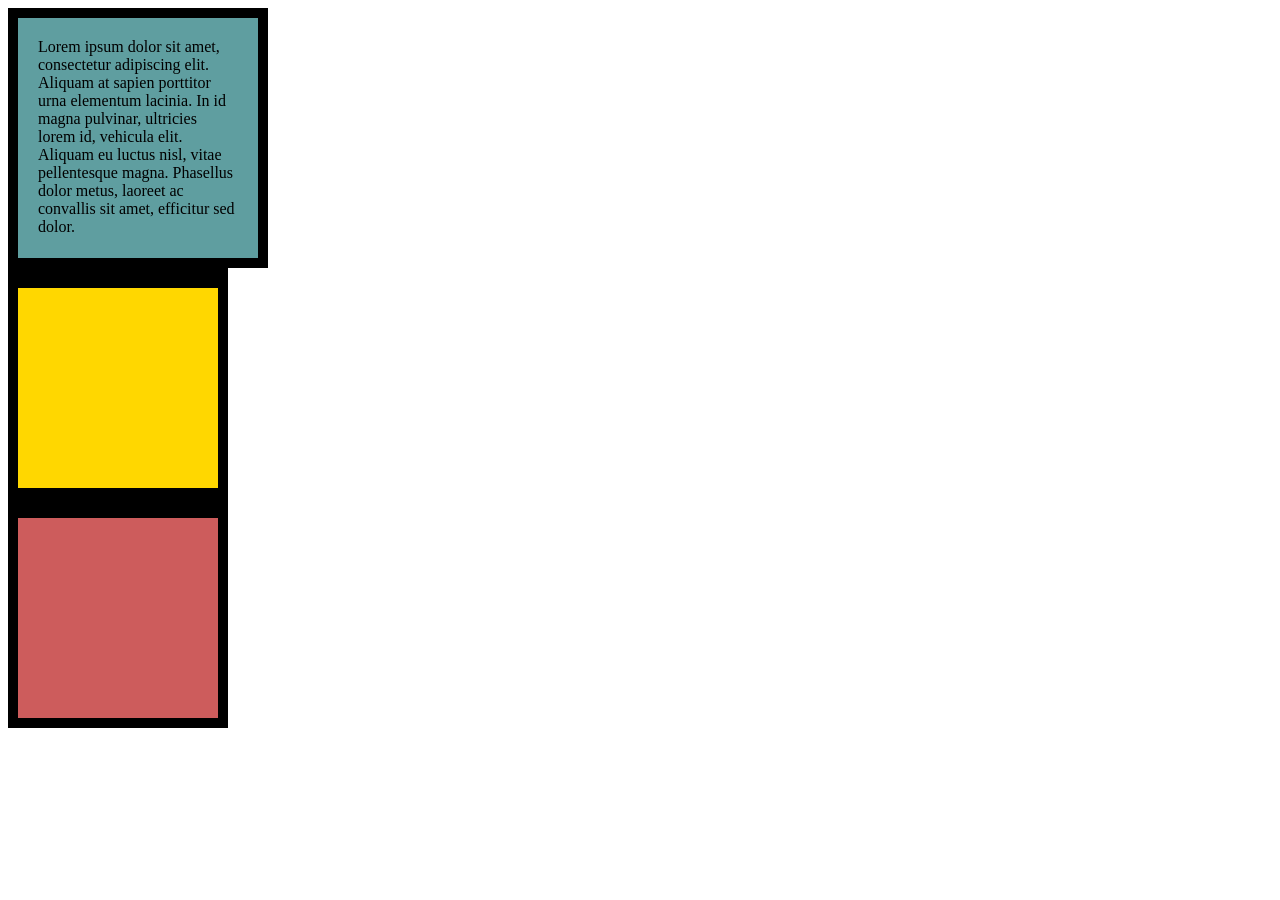
<file: 6.3+CSS+Box+Model/6.3 CSS Box Model/index.html>
<!DOCTYPE html>
<html lang="en">

<head>
  <meta charset="UTF-8">
  <title>CSS Box Model</title>
  <style>

    div{
      height: 200px;
      width: 200px;
    }

    p{
      margin: 0;
    }

    #first{
      background-color: cadetblue;
      padding: 20px;
      border: 10px solid black;

      
    }

    #second{
      background-color: gold;
      border-top: 20px solid black;
      border-bottom: 20px solid black;
      border-left: 10px solid black;
      border-right: 10px solid black;

    }

    #third{
      background-color: indianred;
      border:10px solid black
    }

  </style>
</head>

<body>



  <div id = "first">
    <p> Lorem ipsum dolor sit amet, consectetur adipiscing elit. Aliquam at sapien porttitor urna elementum lacinia. In
    id magna pulvinar, ultricies lorem id, vehicula elit. Aliquam eu luctus nisl, vitae pellentesque magna. Phasellus
    dolor metus, laoreet ac convallis sit amet, efficitur sed dolor.
    
  </p>
  </div>


  <div id = "second">

  </div>

  <div id = "third">

  </div>

  <!-- TODOs:
1. Create 3 Boxes using the div element.
2. Set their sizes to 200px heigh by 200px wide.
3. Set different background colors for each of the boxes (I used cadetblue, gold and indianred).
4. Add a paragraph <p> element into the first div and add the following words:
    Lorem ipsum dolor sit amet, consectetur adipiscing elit. Aliquam at sapien porttitor urna elementum lacinia. In
    id magna pulvinar, ultricies lorem id, vehicula elit. Aliquam eu luctus nisl, vitae pellentesque magna. Phasellus
    dolor metus, laoreet ac convallis sit amet, efficitur sed dolor.
5. Set the 1st div to have 20px padding all around with a black 10px border.
6. Fix the style of the <p> element to remove all margins.
Hint: Use the CSS inspector in Chrome.
7. Set the 2nd div to have a 20px border on top and bottom and 10px border left and right. (See goal image)
8. Set the 3rd div to have a 10px border 
9. Set the margins for the divs so that each box corner touches the other. (See the goal image)
-->

</body>

</html>
</file>
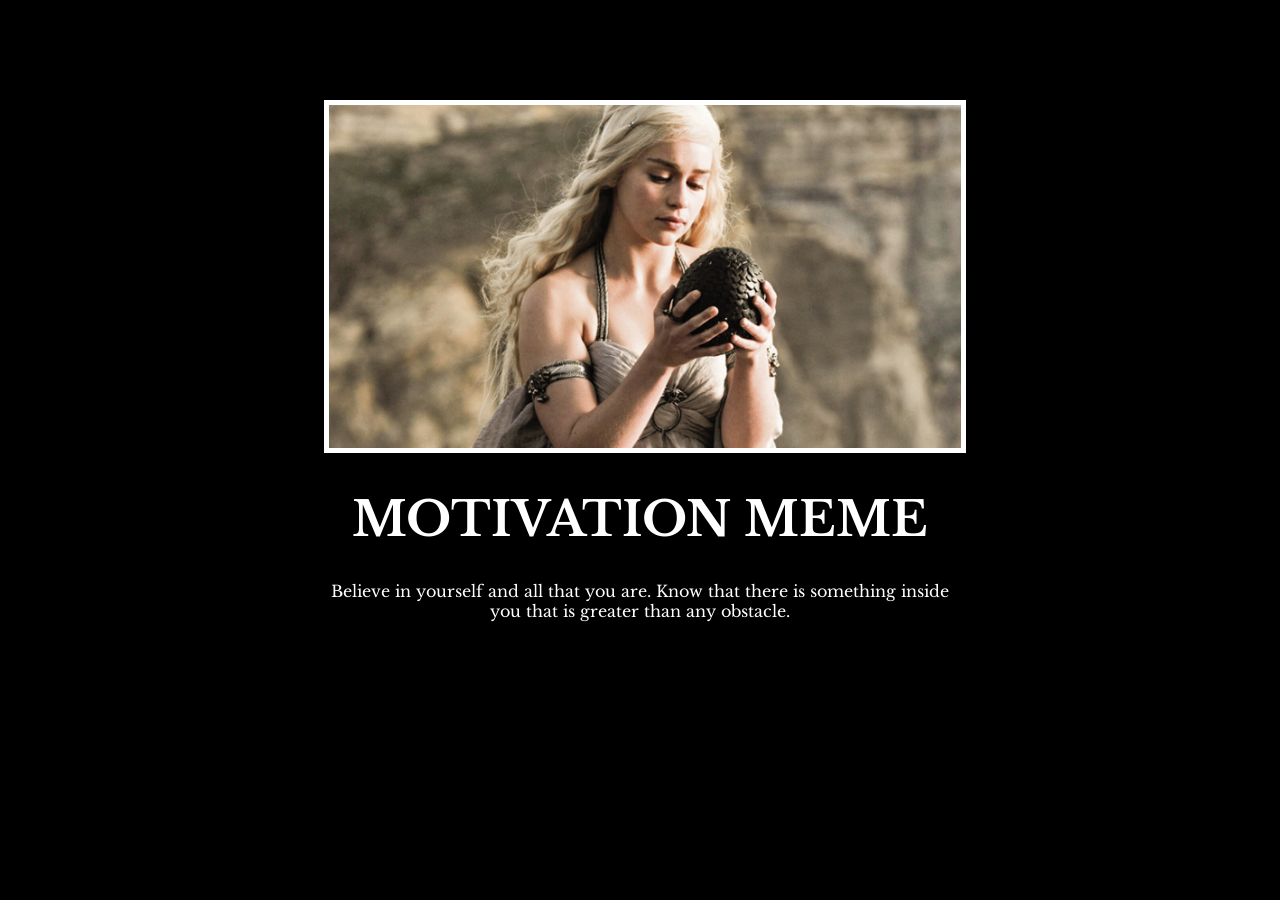
<file: 6.4+Motivation+Meme+Project/6.4 Motivation Meme Project/index.html>
<!DOCTYPE html>
<html lang="en">
<head>
  <meta charset="UTF-8">
  <meta name="viewport" content="width=device-width, initial-scale=1.0">
  <title>Project</title>
  <link rel="preconnect" href="https://fonts.googleapis.com">
  <link rel="preconnect" href="https://fonts.gstatic.com" crossorigin>
  <link href="https://fonts.googleapis.com/css2?family=Libre+Baskerville&display=swap" rel="stylesheet">
  <link rel="stylesheet" href="style.css">
  <link rel="stylesheet" href=" https://fonts.google.com/specimen/Libre+Baskerville"




</head>
<body>

  <div class="container">
    <img src="assets/images/daenerys.jpeg" alt="Motivational Image" class="motivation-img">
    <h1>Motivation Meme</h1>
    <p>Believe in yourself and all that you are. Know that there is something inside you that is greater than any obstacle.</p>
    
  </div>

</body>
</html>

<!-- 
  TODO: Create a motivational post website.
Style it how ever you like. 
Look at the goal image for inspiration.
But it must have the following features:
1. The main h1 text should be using the Regular Libre Baskerville Font from Google Fonts:
  https://fonts.google.com/specimen/Libre+Baskerville
2. The text should be white and background black.
3. Add your own image into the images folder inside assets. It should have a 5px white border.
4. The text should be center aligned.
5. Create a div to contain the h1, p and img elements. Adjust the margins so that the image and text are centered on the page. 
  Hint: You horizontally center a div by giving it a width of 50% and a margin-left of 25%.
  Hint: Set the image to have a width of 100% so it fills the div. 
6. Read about the text-transform property on MDN docs to make the h1 uppercase with CSS.
  https://developer.mozilla.org/en-US/docs/Web/CSS/text-transform 
-->
</file>
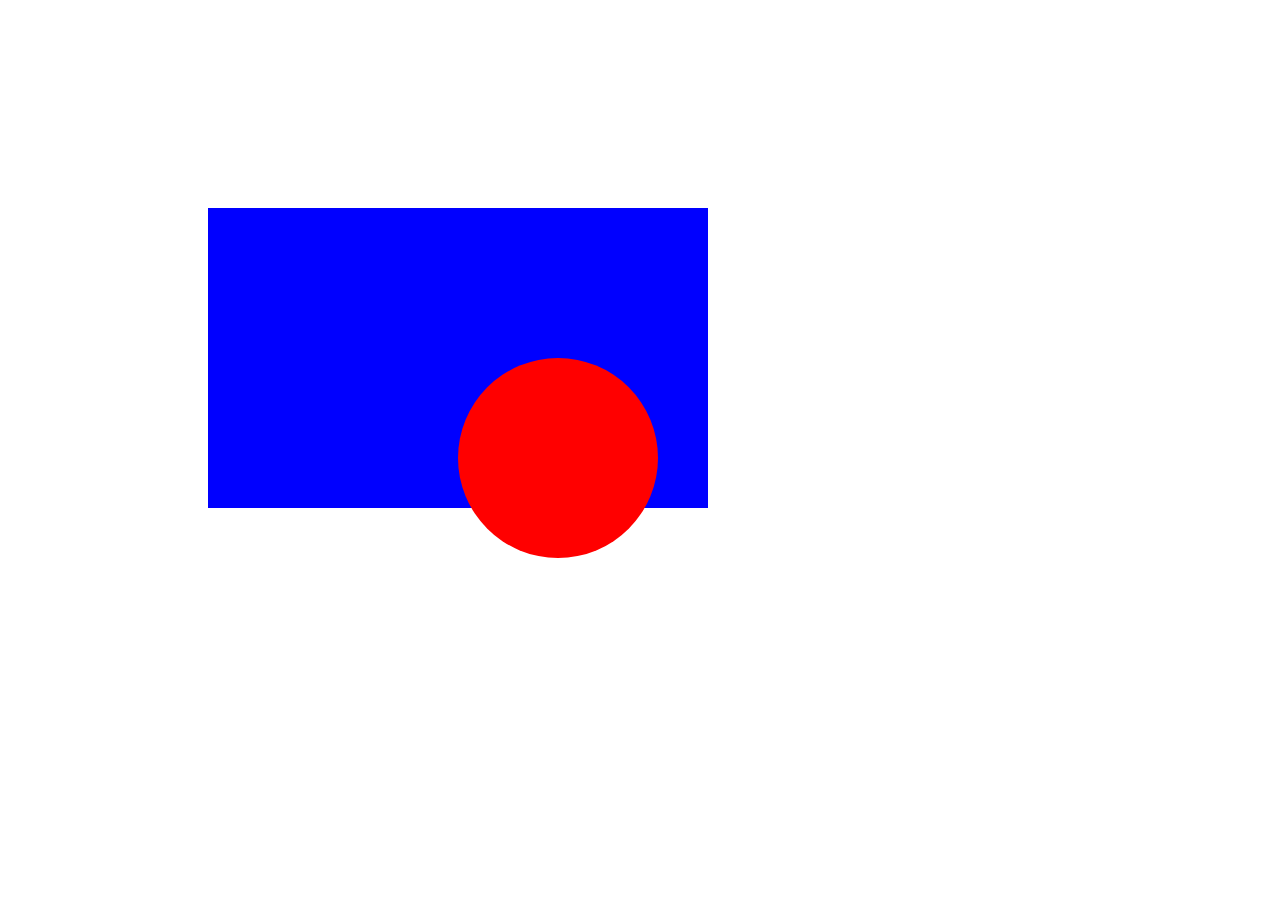
<file: 7.2+CSS+Positioning/7.2 CSS Positioning/index.html>
<!DOCTYPE html>
<html>

<head>
  <title>CSS Positioning Exercise</title>
  <style>
   .blue-box{
    height: 300px;
    width: 500px;
    background-color: blue;
    position: relative;
    top: 200px ;
    left:200px;
    z-index: -10;

   }

   .red-circle{
    height: 200px;
    width: 200px;
    position: absolute;
    border-radius: 50%;
    background-color: red;
    top:150px;
    left: 250px;

   }
  </style>
</head>

<body>
  <div class="blue-box">
    <div class="red-circle">
    </div>
  </div>

</body>

</html>
</file>
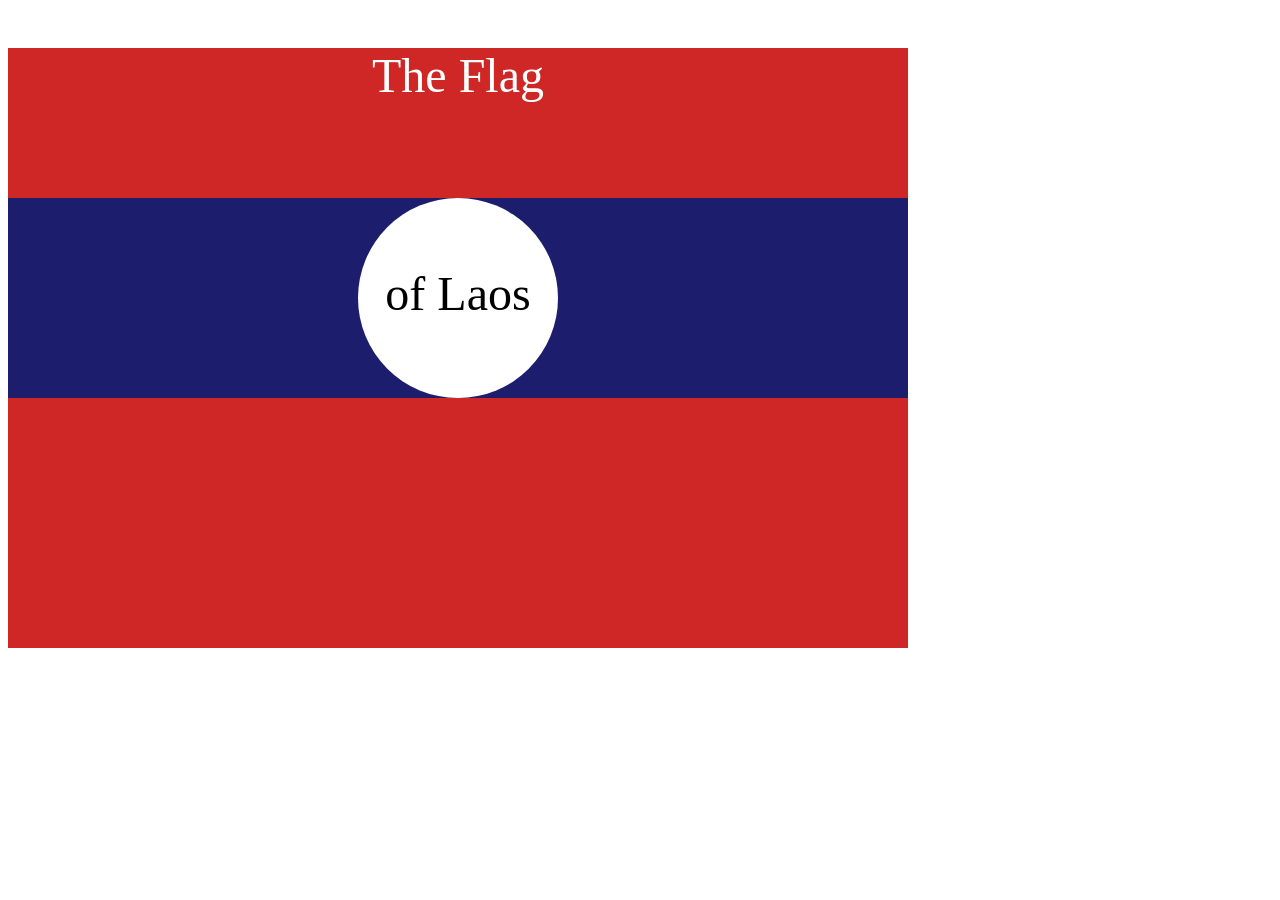
<file: 7.3+Flag+Project/7.3 CSS Flag Project/index.html>
<!DOCTYPE html>
<html lang="en">

<head>
  <meta charset="UTF-8">
  <title>CSS Flag Project</title>
  <style>
    .flag{
      background-color: rgb(207, 38, 38);
      height: 600px;
      width: 900px;
      position: relative;
    }
   

    .flag > div{
      background-color: rgb(29, 29, 109);
      height: 200px;
      width: 100%;
      position: absolute;
      top: 150px;
    }

    .flag > div > div{
      font-size: 2rem;
      color: #000;
      background-color: #fff;
      height: 200px;
      width: 200px;
      border-radius: 50%;
      position: absolute;
      left: 350px;
      text-align: center;
      
      
    }

    p{
      color: #fff;
      text-align: center;
      font-size: 3rem;
    }

    .flag div> div p{
      padding-top: 20px;
      color: #000;
    }
    
  </style>
</head>

<!-- 
  IMPORTANT! Do not change any HTML
Don't add any classes/ids/elements 
Use what you know about combining selectors 
and CSS specificity instead.
Hint 1: The flag is 900px by 600px and the circle is 200px by 200px.
Hint 2: You can use CSS inspection to get the colors from
https://appbrewery.github.io/flag-of-laos/
-->

<body>
  <div class="flag">
    <p>The Flag</p>
    <div>
      <div>
        <p>of Laos</p>
      </div>
    </div>
  </div>
</body>

</html>
</file>
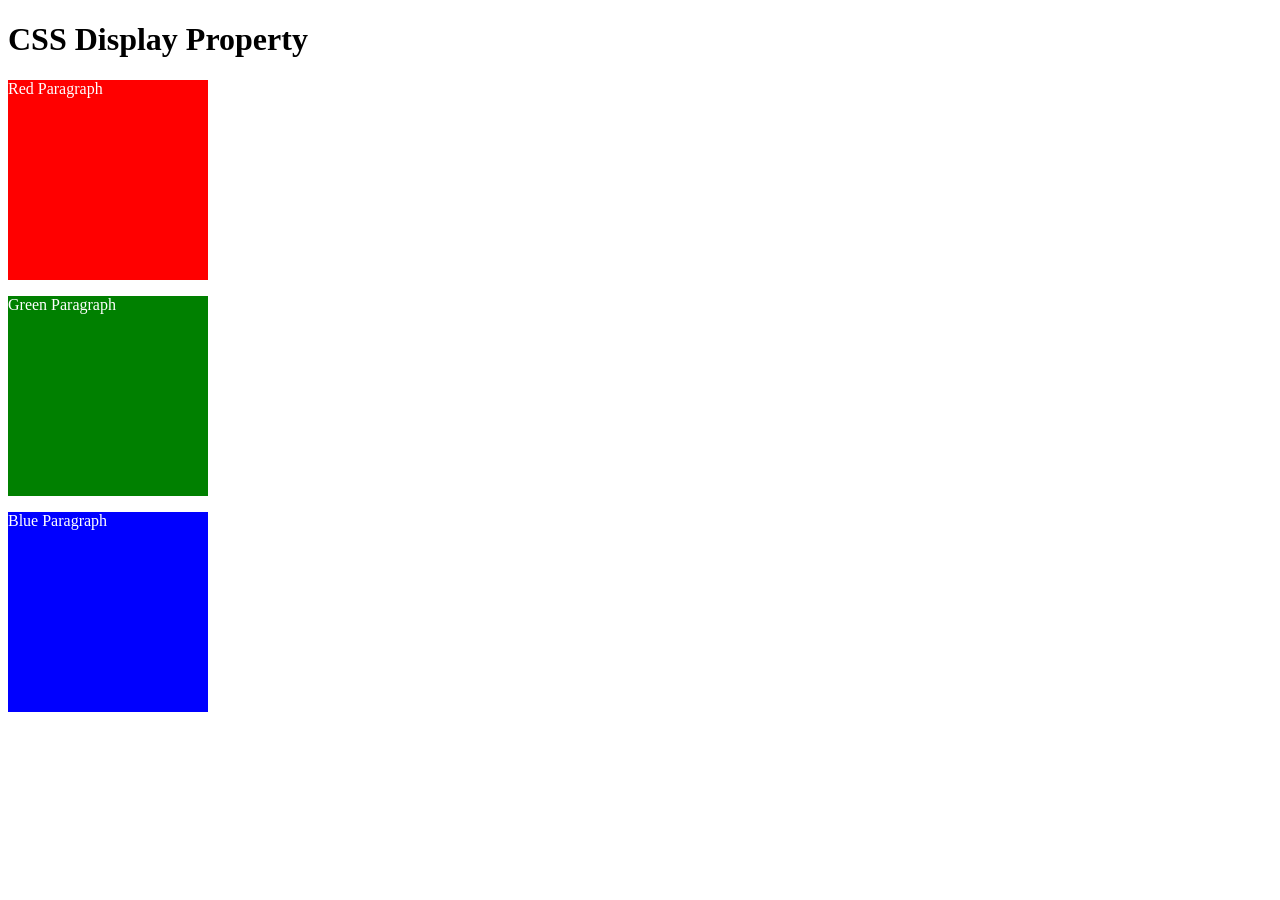
<file: 8.0+CSS+Display/8.0 CSS Display/index.html>
<!DOCTYPE html>
<html>

<!-- 
  TODO
1. By changing only the display property of the CSS make all 3 squares line up horizontally like in goal1 image.
2. Change only the display property to make all 3 squares line up vertically like in goal2 image. 
-->

<head>
  <title>CSS Display Property Example</title>
  <style>
    p {
      color: white;
    }

    .red {
      display: block ;
      width: 200px;
      height: 200px;
      background-color: red;
    }

    .green {
      display: block;
      width: 200px;
      height: 200px;
      background-color: green;
    }

    .blue {
      display: block;
      width: 200px;
      height: 200px;
      background-color: blue;
    }
  </style>
</head>


<body>
  <h1>CSS Display Property</h1>
  <p class="red">Red Paragraph </p>
  <p class="green">Green Paragraph</p>
  <p class="blue">Blue Paragraph</p>
</body>

</html>
</file>
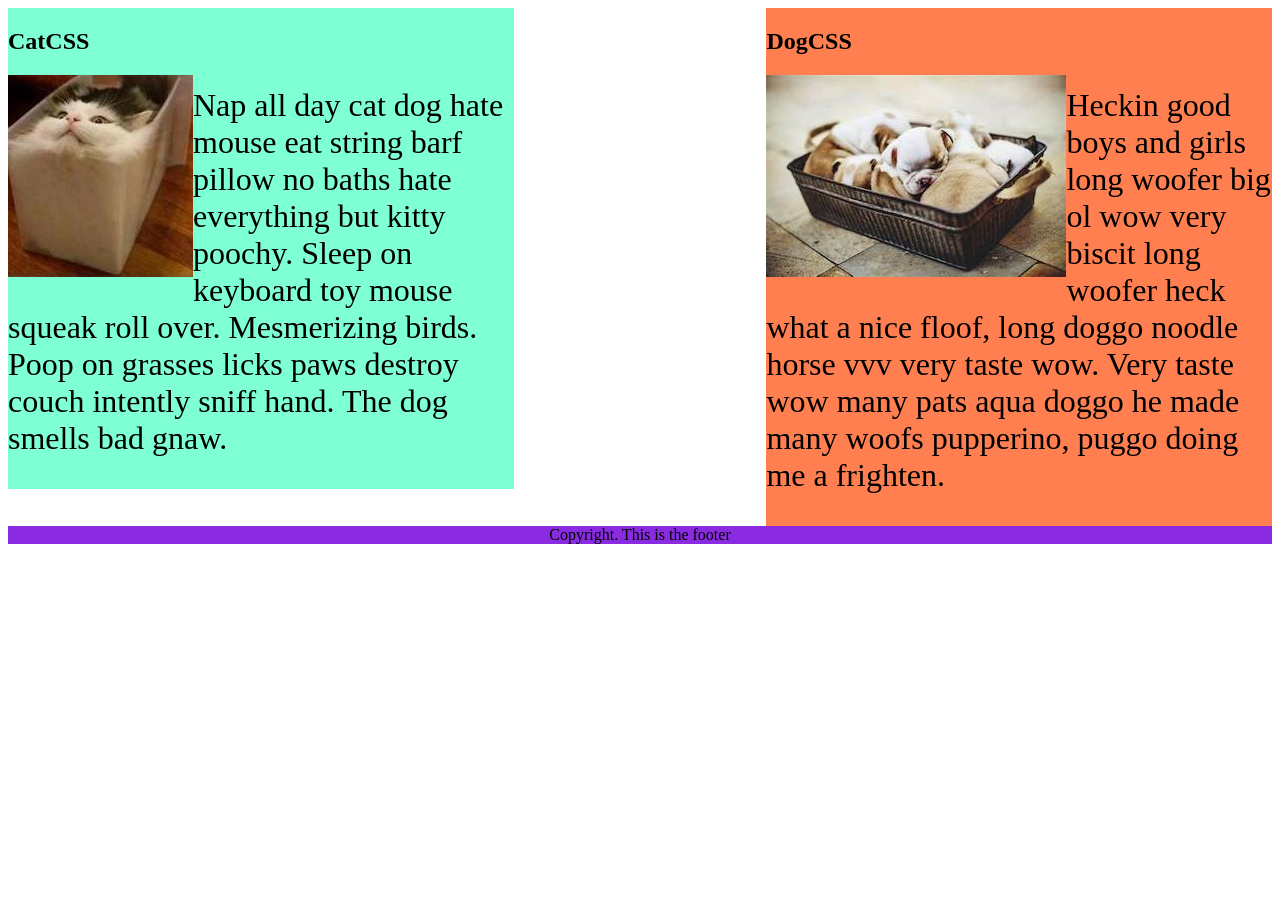
<file: 8.1+CSS+Float/8.1 CSS Float/index.html>
<!DOCTYPE html>
<html lang="en">

<!-- TODO
1. Make both paragraph elements wrap around the image.
2. Use Float to move the cat div to the left and the dog div to the right.
3. Use clear to make the footer go below both the cat and dog div. -->

<head>
  <meta charset="UTF-8">
  <title>CSS Float</title>
  <style>
    div {
      display: inline-block;
      width: 40%;
    }

    p {
      font-size: 2em;
    }

    img{
      float: left;
    }

    .cat {
      background-color: aquamarine;
      float: left;
    }

    .dog {
      background-color: coral;
      float: right;
    }

    footer {
      text-align: center;
      background-color: blueviolet;
      clear: both;
    }
  </style>
</head>

<body>
  <div class="cat">
    <h2>CatCSS</h2>

    <img src="cat.jpeg" alt="cat in a box" />
    <p class="first-paragraph">Nap all day cat dog hate mouse eat string barf pillow no baths hate everything but kitty
      poochy. Sleep on keyboard
      toy
      mouse squeak roll over. Mesmerizing birds. Poop on grasses licks paws destroy couch intently sniff hand. The dog
      smells
      bad gnaw.</p>
  </div>
  <div class="dog">
    <h2>DogCSS</h2>
    <img src="dog.jpeg" alt="dogs in a box" />
    <p class="second-paragraph">Heckin good boys and girls long woofer big ol wow very biscit long woofer heck what a
      nice
      floof, long doggo noodle
      horse vvv very taste wow. Very taste wow many pats aqua doggo he made many woofs pupperino, puggo doing me a
      frighten.</p>
  </div>

  <footer>Copyright. This is the footer</footer>
</body>

</html>
</file>
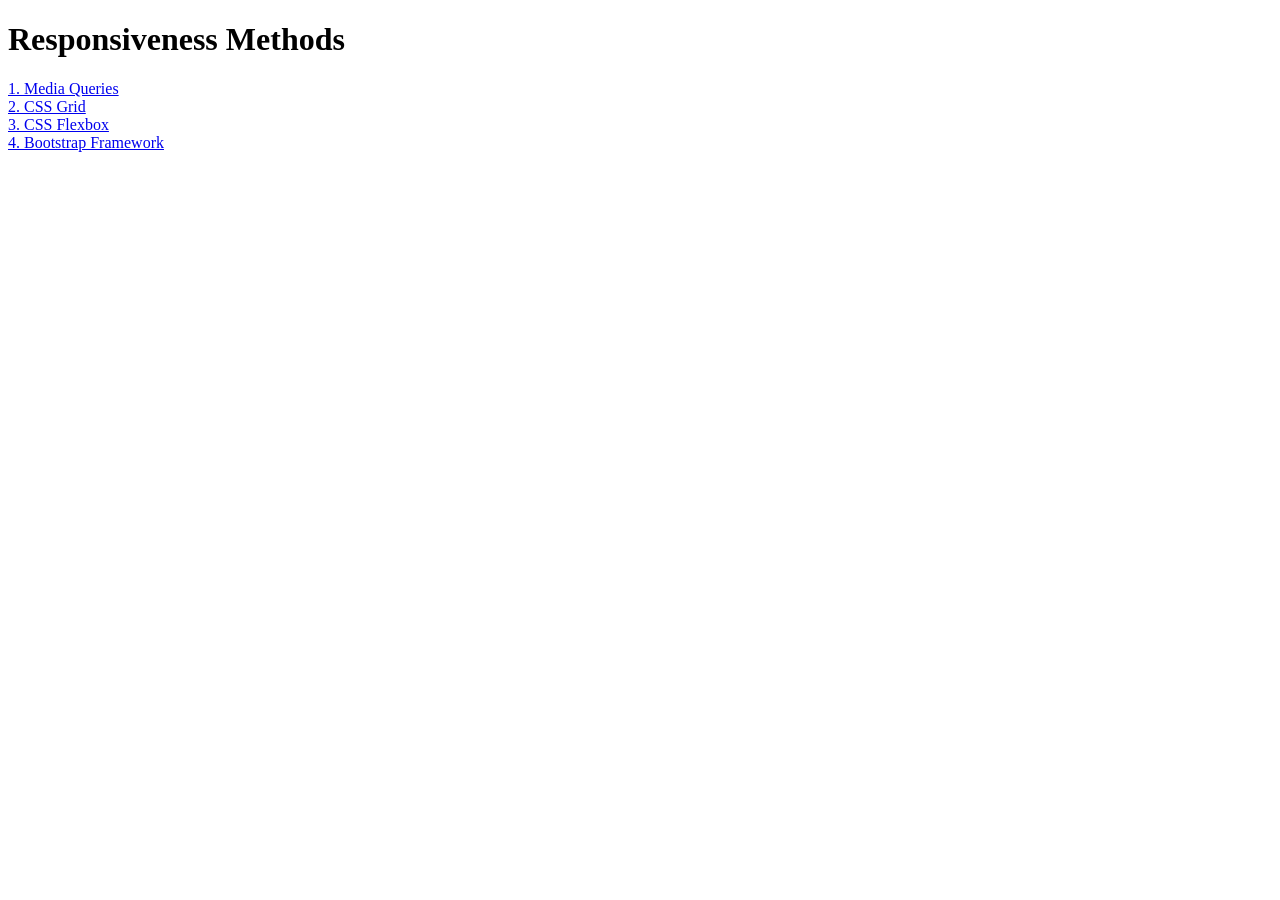
<file: 8.2+Responsiveness/8.2 Responsiveness/index.html>
<!DOCTYPE html>
<html lang="en">

<head>
  <meta charset="UTF-8">
  <meta name="viewport" content="width=device-width, initial-scale=1.0">
  <title>Responsiveness</title>
  <style>
    a {
      display: block;
    }
  </style>
</head>

<body>
  <h1>Responsiveness Methods</h1>
  <a href="./media-query.html">1. Media Queries</a>
  <a href="./grid.html">2. CSS Grid</a>
  <a href="./flexbox.html">3. CSS Flexbox</a>
  <a href="./bootstrap.html">4. Bootstrap Framework</a>
</body>

</html>
</file>
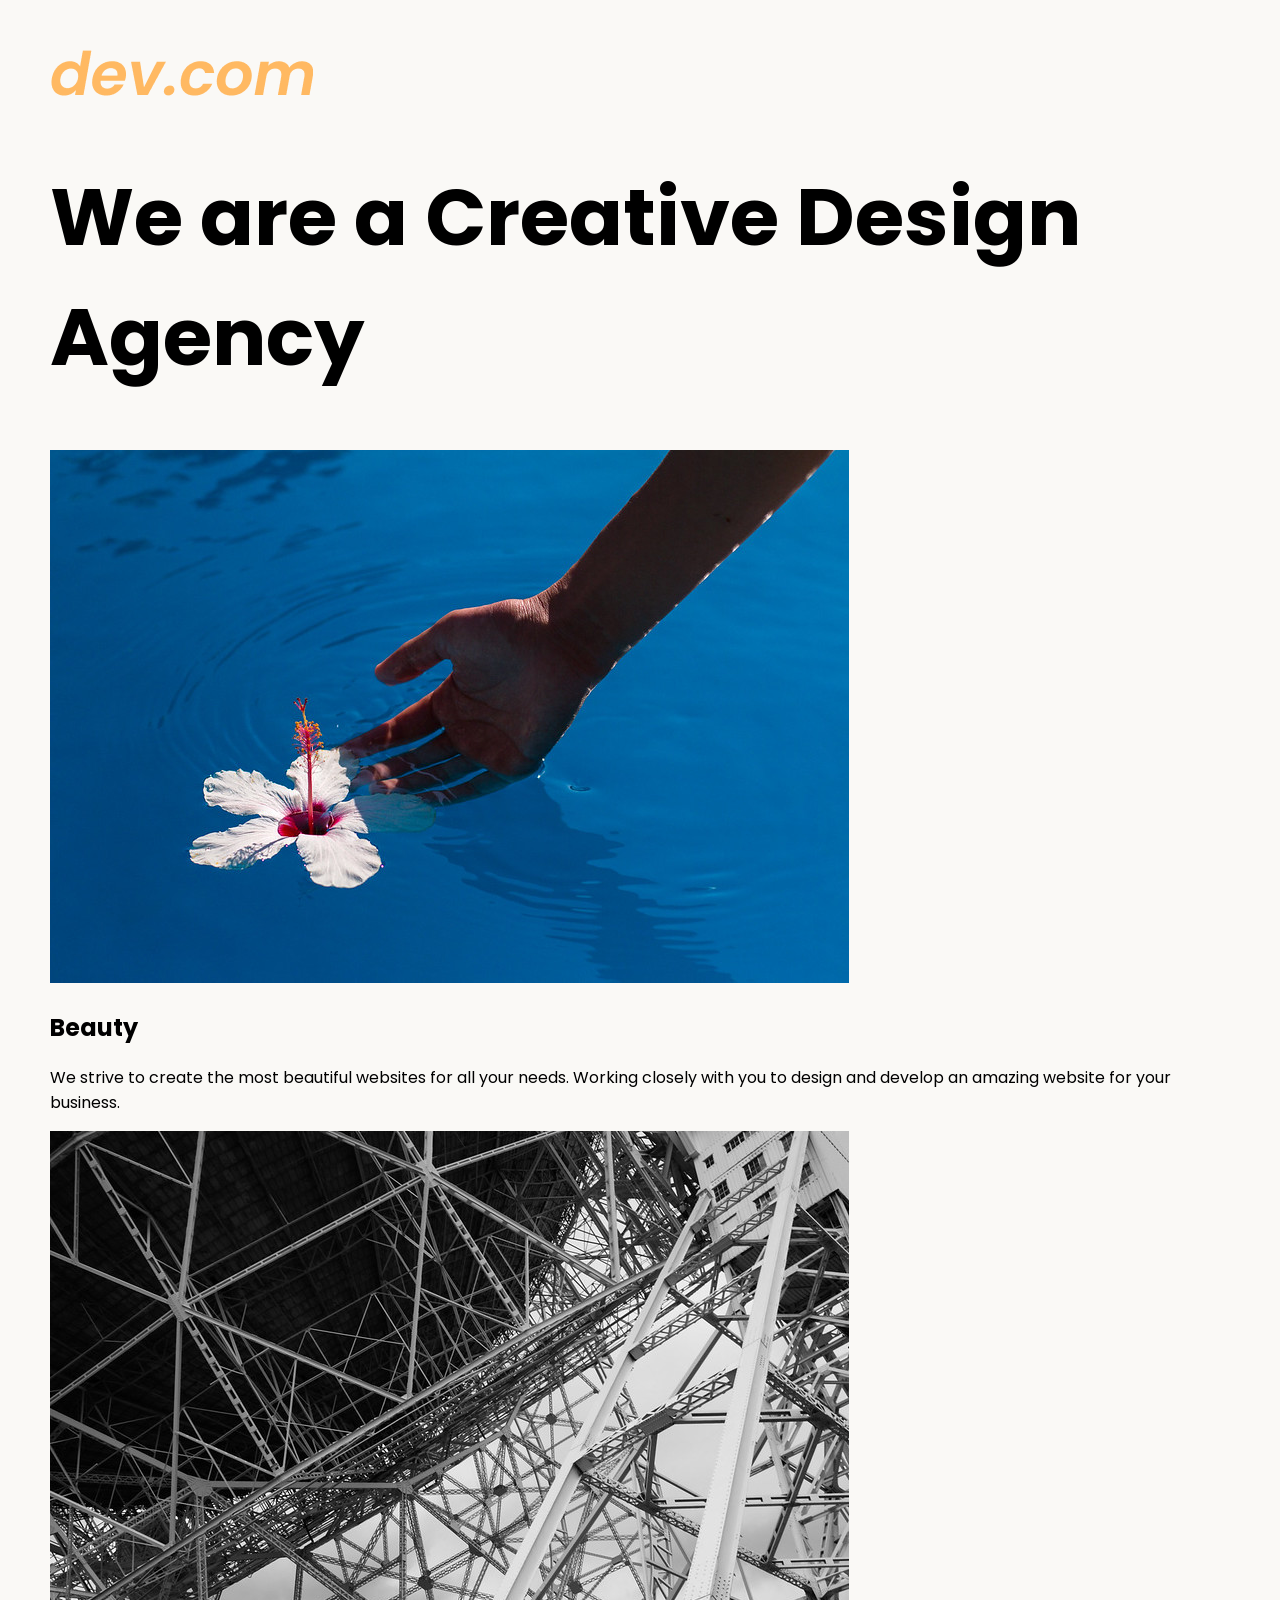
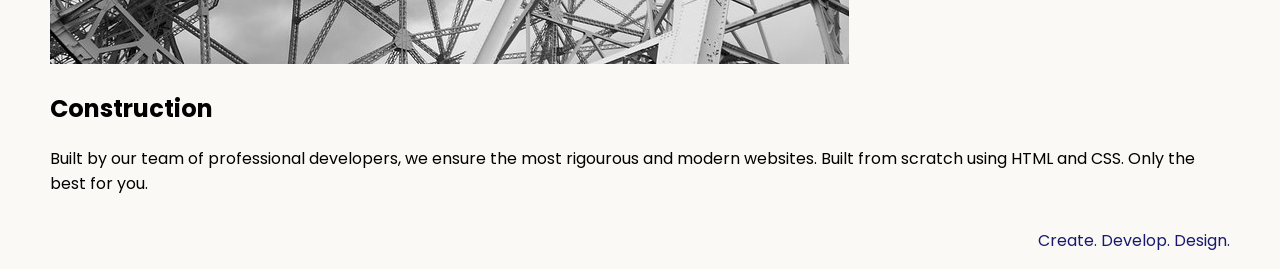
<file: 8.4+Web+Design+Agency+Project/8.4 Web Design Agency Project/index.html>
<!DOCTYPE html>
<html lang="en">

<head>
  <meta charset="UTF-8">
  <meta name="viewport" content="width=device-width, initial-scale=1.0">
  <title>Agency</title>
  <link rel="stylesheet" href="./style.css">
  <link rel="preconnect" href="https://fonts.googleapis.com">
  <link rel="preconnect" href="https://fonts.gstatic.com" crossorigin>
  <link href="https://fonts.googleapis.com/css2?family=Poppins:wght@400;700&display=swap" rel="stylesheet">
</head>

<body>
  <div class="main">
    <img class="logo" src="./assets/images/logo.png" alt="logo">
    <h1>We are a Creative Design Agency</h1>
    <div class="left card"><img class="tile-image" src="./assets/images/beautiful.jpg" alt="hand and flower in water">
      <h2 class="card-title">Beauty</h2>
      <p class="card-text">We strive to create the most beautiful websites for all your needs. Working closely with you
        to
        design and
        develop an amazing website for your business.</p>
    </div>

    <div class="right card"><img class="tile-image" src="./assets/images/construction.jpg" alt="metal structure">
      <h2 class="card-title">Construction</h2>
      <p>Built by our team of professional developers, we ensure the most rigourous and modern websites. Built from
        scratch using HTML and CSS. Only the best for you.</p>
    </div>

  </div>
  <footer>
    <p>Create. Develop. Design.</p>
  </footer>
</body>

</html>
</file>
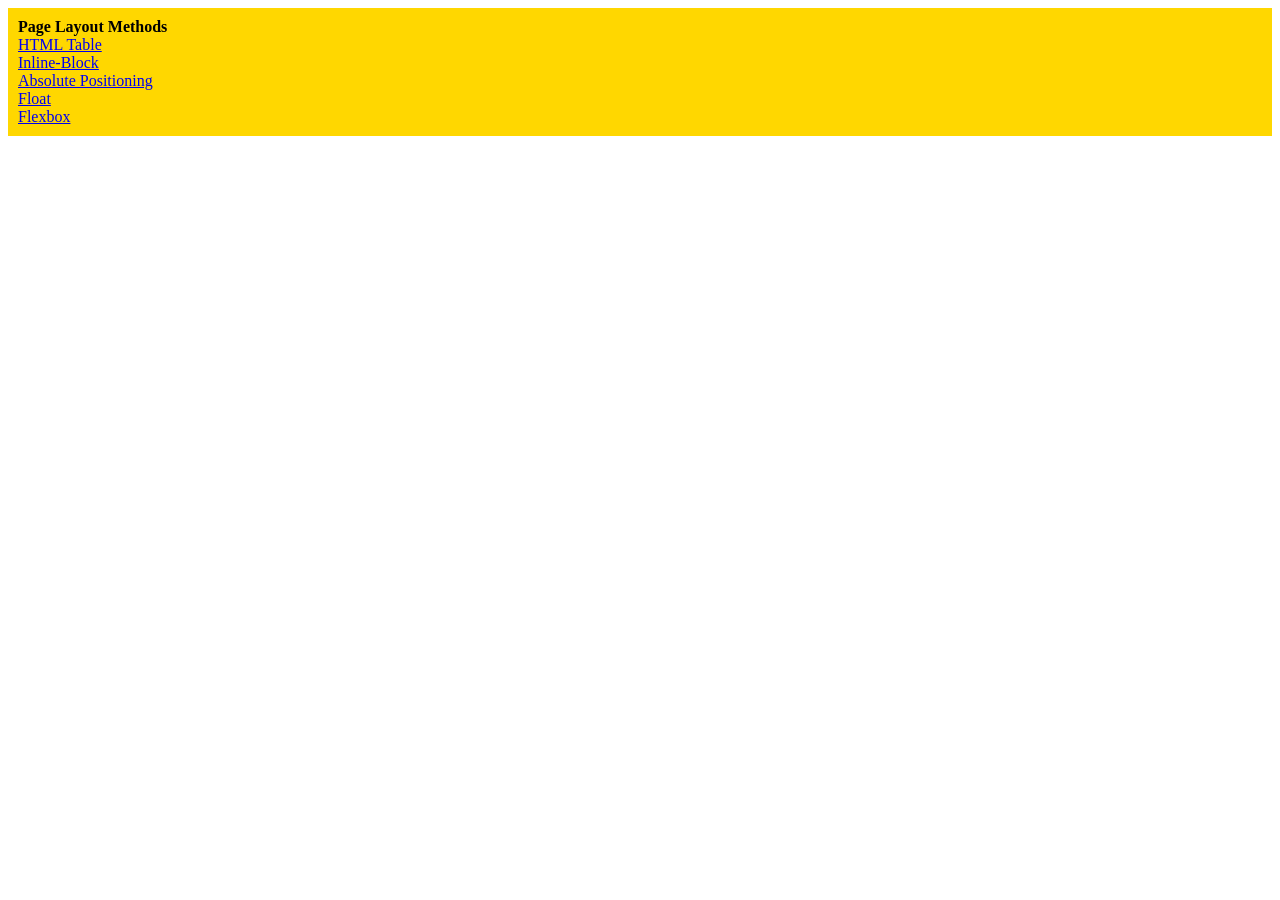
<file: 9.0+Display+Flex/9.0 Display Flex/index.html>
<!DOCTYPE html>
<html lang="en">

<head>
  <meta charset="UTF-8">
  <meta name="viewport" content="width=device-width, initial-scale=1.0">
  <title>Column Layout Methods</title>
  <style>
    p {
      padding: 0;
      margin: 0;
      font-weight: 700;
    }

    li {
      list-style: none;
    }

    .container {
      padding: 10px;
      background-color: gold;
    }

  </style>
</head>

<body>
  <div class="container">
    <p>Page Layout Methods</p>

    <li><a href="./html-table.html">HTML Table</a></li>
    <li><a href="./inline-block.html">Inline-Block</li>
    <li><a href="./absolute-position.html">Absolute Positioning</li>
    <li><a href="./float.html">Float</li>
    <li><a href="./flex.html">Flexbox</li>

  </div>
</body>

</html>
</file>
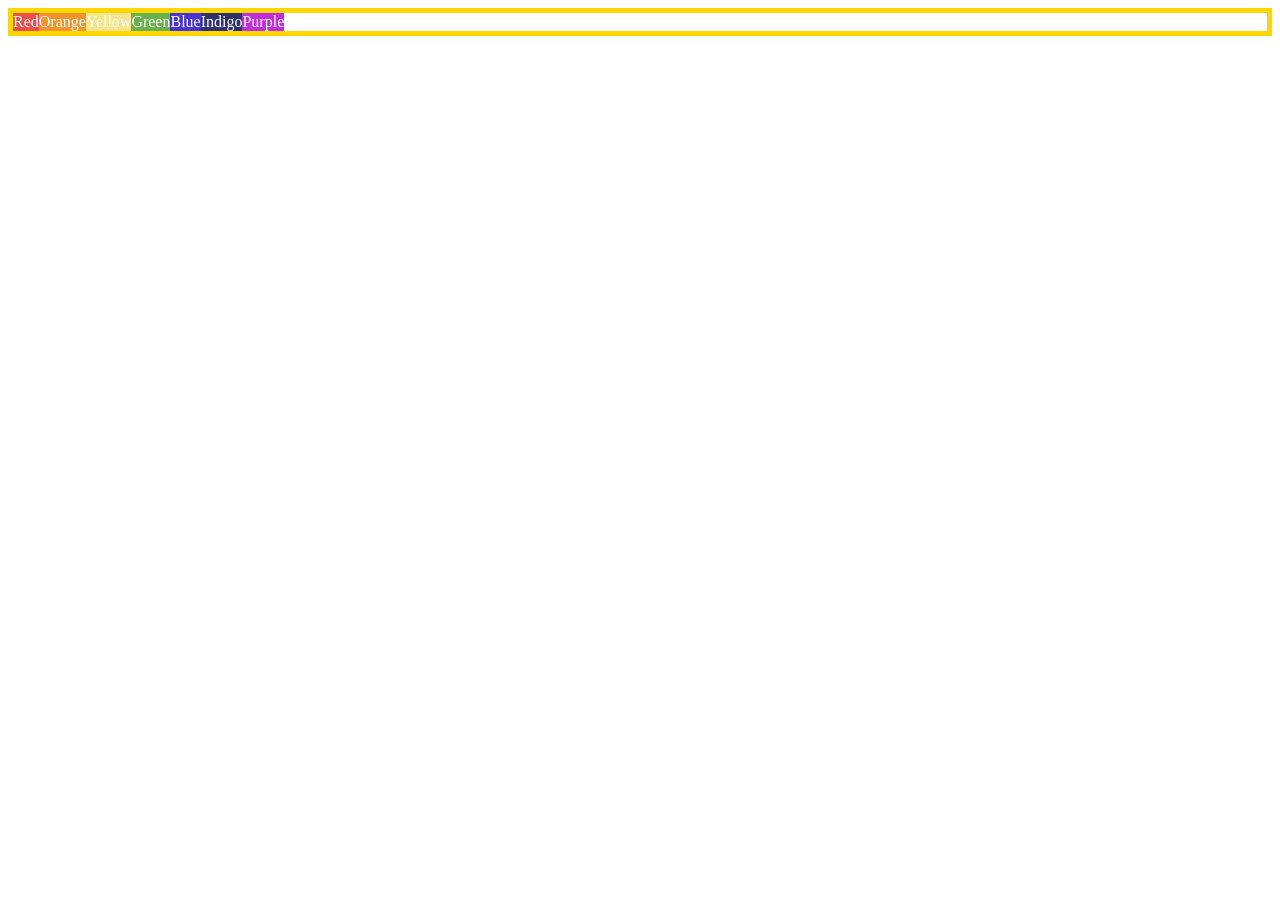
<file: 9.1+Flex+Direction/9.1 Flex Direction/index.html>
<!DOCTYPE html>
<html lang="en">

<head>
  <meta charset="UTF-8">
  <meta name="viewport" content="width=device-width, initial-scale=1.0">
  <title>Flex Direction</title>
  <!-- HINT:
  https://developer.mozilla.org/en-US/docs/Web/CSS/Universal_selectors
  https://developer.mozilla.org/en-US/docs/Learn/CSS/Building_blocks/Selectors/Combinators 
  -->
  <style>
    .container {
      color: white;
      border: 5px solid gold;
      display: flex;
    }

    /*
Select all the elements that are the direct
children of the .container class.
    */

    .red {background-color: #eb4d4b;}
    .orange {background-color: #f0932b;}
    .yellow {background-color: #f6e58d;}
    .green {background-color: #6ab04c;}
    .blue {background-color: #4834d4;}
    .indigo {background-color: #30336b;}
    .purple {background-color: #be2edd;}
  </style>
</head>

<body>
  <div class="container">
    <div class="red">Red</div>
    <div class="orange">Orange</div>
    <div class="yellow">Yellow</div>
    <div class="green">Green</div>
    <div class="blue">Blue</div>
    <div class="indigo">Indigo</div>
    <div class="purple">Purple</div>
  </div>
  
</body>

</html>
</file>
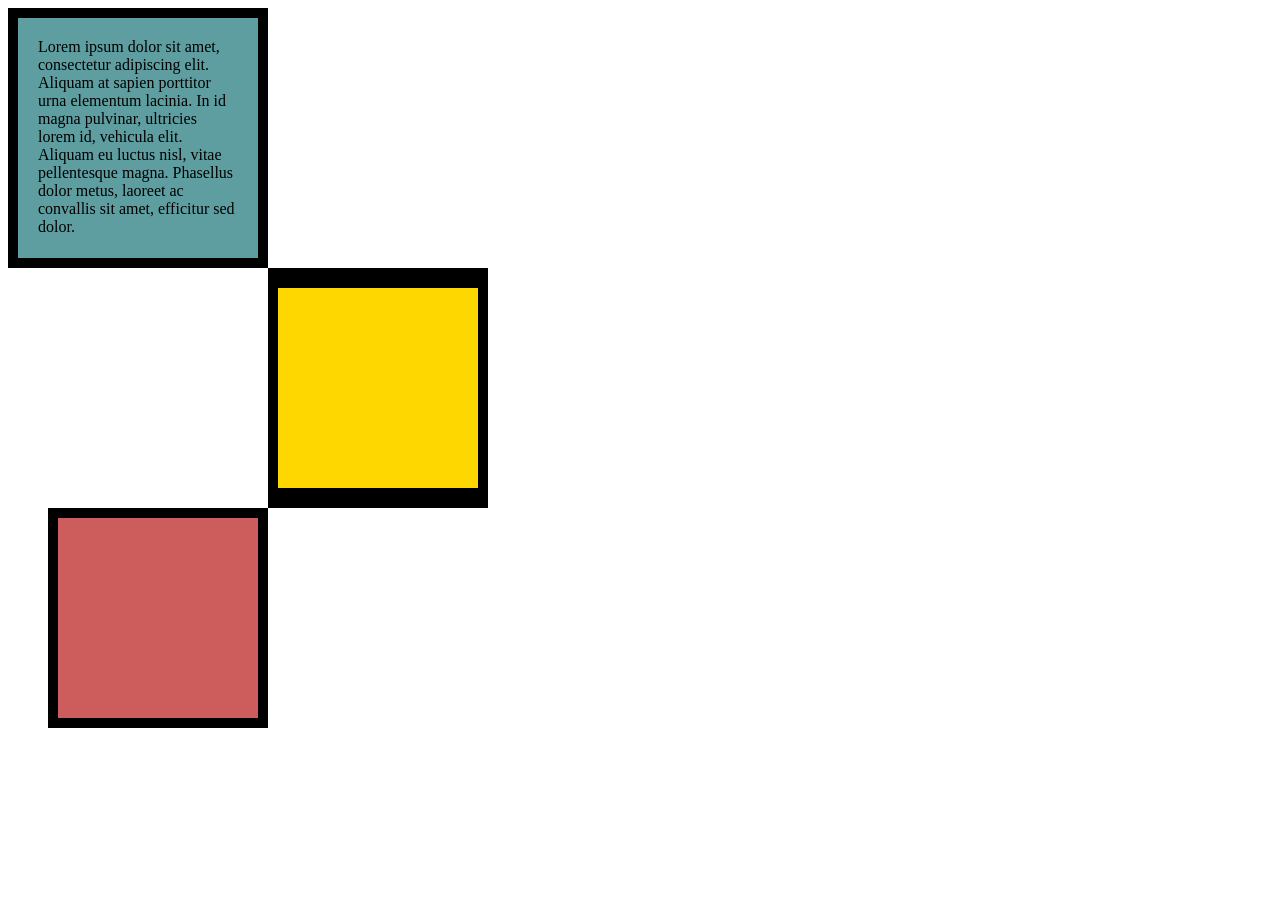
<file: 6.3+CSS+Box+Model/6.3 CSS Box Model/solution.html>
<!DOCTYPE html>
<html lang="en">

<head>
  <meta charset="UTF-8">
  <title>CSS Box Model</title>
  <style>
    div {
      height: 200px;
      width: 200px;
    }

    p {
      margin: 0;
    }

    #first {
      background-color: cadetblue;
      padding: 20px;
      border: 10px solid black;
    }

    #second {
      background-color: gold;
      border: solid black;
      border-width: 20px 10px;
      margin-left: 260px;
    }

    #third {
      background-color: indianred;
      border: 10px solid black;
      margin-left: 40px;
    }
  </style>
</head>

<body>
  <div id="first">
    <p>Lorem ipsum dolor sit amet, consectetur adipiscing elit. Aliquam at sapien porttitor urna elementum lacinia. In
      id magna pulvinar, ultricies lorem id, vehicula elit. Aliquam eu luctus nisl, vitae pellentesque magna. Phasellus
      dolor metus, laoreet ac convallis sit amet, efficitur sed dolor. </p>
  </div>
  <div id="second">

  </div>
  <div id="third">

  </div>
</body>

</html>
</file>
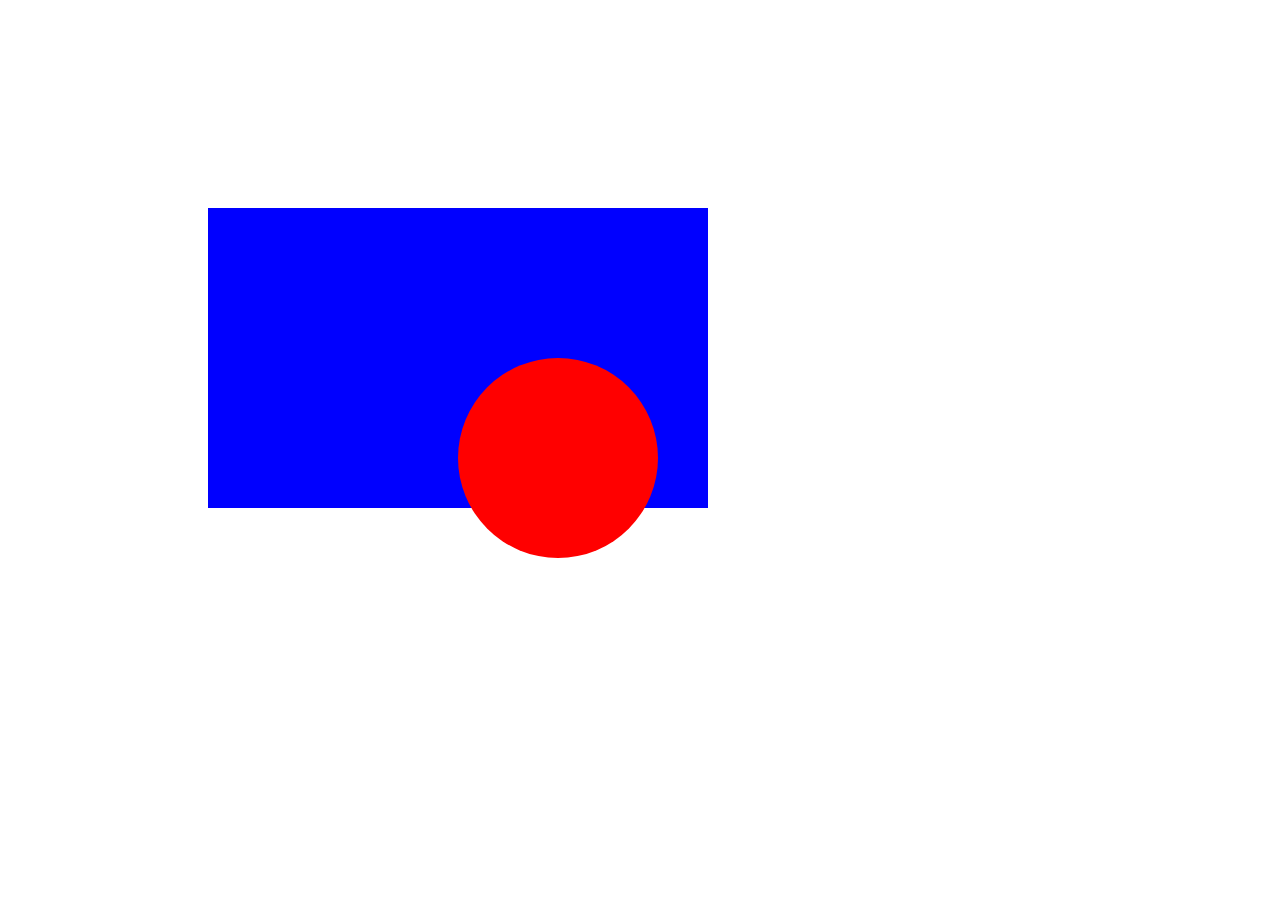
<file: 7.2+CSS+Positioning/7.2 CSS Positioning/solution.html>
<!DOCTYPE html>
<html>

<head>
  <title>CSS Positioning Exercise</title>
  <style>
    .red-circle {
      width: 200px;
      height: 200px;
      background-color: red;
      border-radius: 50%;
      position: absolute;
      top: 150px;
      left: 250px;
    }
    
    .blue-box {
      background-color: blue;
      width: 500px;
      height: 300px;
      position: relative;
      top: 200px;
      left: 200px;
    }

  </style>
</head>

<body>
  <div class="blue-box">
    <div class="red-circle"></div>
  </div>
</body>

</html>
</file>
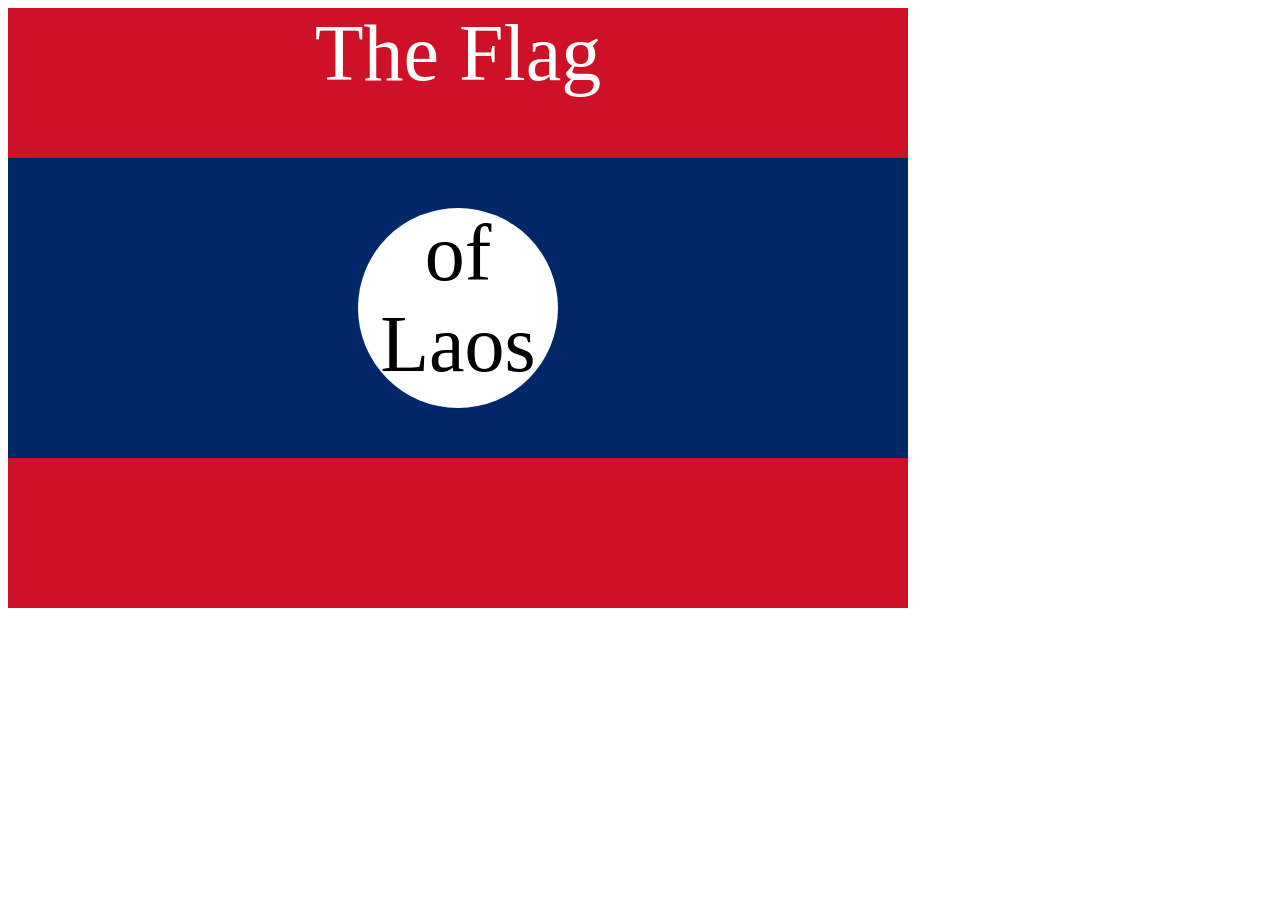
<file: 7.3+Flag+Project/7.3 CSS Flag Project/solution.html>
<!DOCTYPE html>
<html lang="en">

<head>
  <meta charset="UTF-8">
  <title>CSS Flag Project</title>
  <style>
    .flag {
      width: 900px;
      height: 600px;
      position: relative;
      background-color: #CE1126;

    }

    .flag > div {
      background-color: #002868;
      height: 300px;
      width: 100%;
      position: absolute;
      top: 150px;
    }

    .flag > div > div {
      background-color: white;
      position: absolute;

      height: 200px;
      width: 200px;
      border-radius: 50%;
      top: 50px;
      left: 350px;
    }

    p {
      font-size: 5rem;
      color: white;
      text-align: center;
      padding: 0;
      margin: 0;
    }

    .flag>div div p {
      color: black;
    }
  </style>
</head>

<body>
  <div class="flag">
    <p>The Flag</p>
    <div>
      <div>
        <p>of Laos</p>
      </div>
    </div>
  </div>
</body>

</html>
</file>
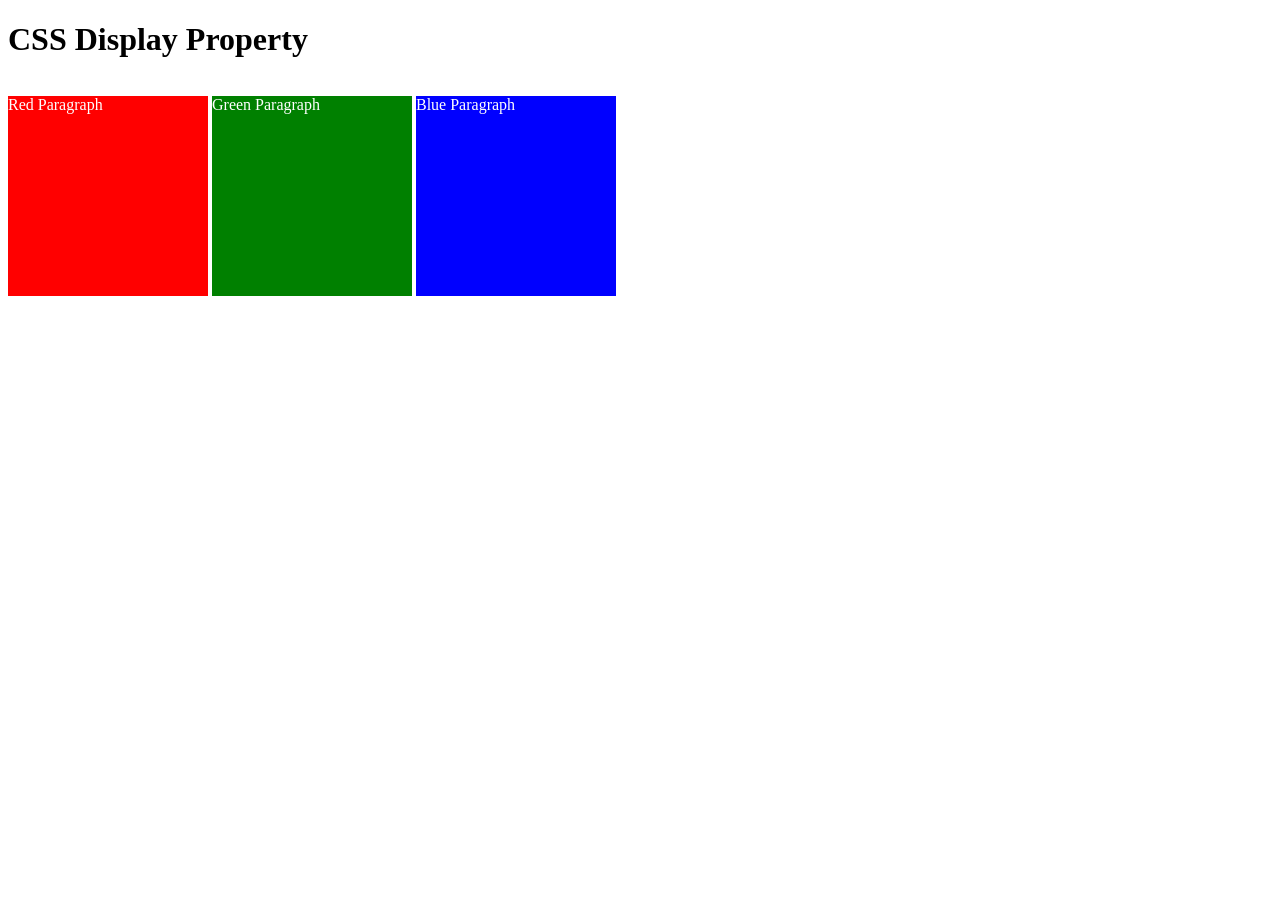
<file: 8.0+CSS+Display/8.0 CSS Display/solution1.html>
<!DOCTYPE html>
<html>

<head>
  <title>CSS Display Property Example</title>
  <style>
    p {
      color: white;
    }

    .red {
      display: inline-block;
      width: 200px;
      height: 200px;
      background-color: red;
    }

    .green {
      display: inline-block;
      width: 200px;
      height: 200px;
      background-color: green;
    }

    .blue {
      display: inline-block;
      width: 200px;
      height: 200px;
      background-color: blue;
    }
  </style>
</head>

<body>
  <h1>CSS Display Property</h1>
  <p class="red">Red Paragraph </p>
  <p class="green">Green Paragraph</p>
  <p class="blue">Blue Paragraph</p>


</body>

</html>
</file>
<file: 6.4+Motivation+Meme+Project/6.4 Motivation Meme Project/style.css>
body {
  background-color: black;
}
h1 {
  text-transform: uppercase;
  font-size: 3rem;
}

.container {
  width: 50%;
  margin-left: 25%;
  margin-top: 100px;
  color: white;
  font-family: "Libre Baskerville", serif;
  text-align: center;
}

.motivation-img {
  border: 5px solid white;
  width: 100%;
}
</file>
<file: 8.4+Web+Design+Agency+Project/8.4 Web Design Agency Project/style.css>
body {
  font-family: "Poppins", sans-serif;
  margin: 50px 50px 0 50px;
  background-color: #faf9f6;
  display: flex;
  flex-direction: column;
  min-height: 95vh;
}
.main {
  flex: 1;
}

h1 {
  font-size: 5rem;
}

footer {
  text-align: right;
  color: midnightblue;
}
</file>
